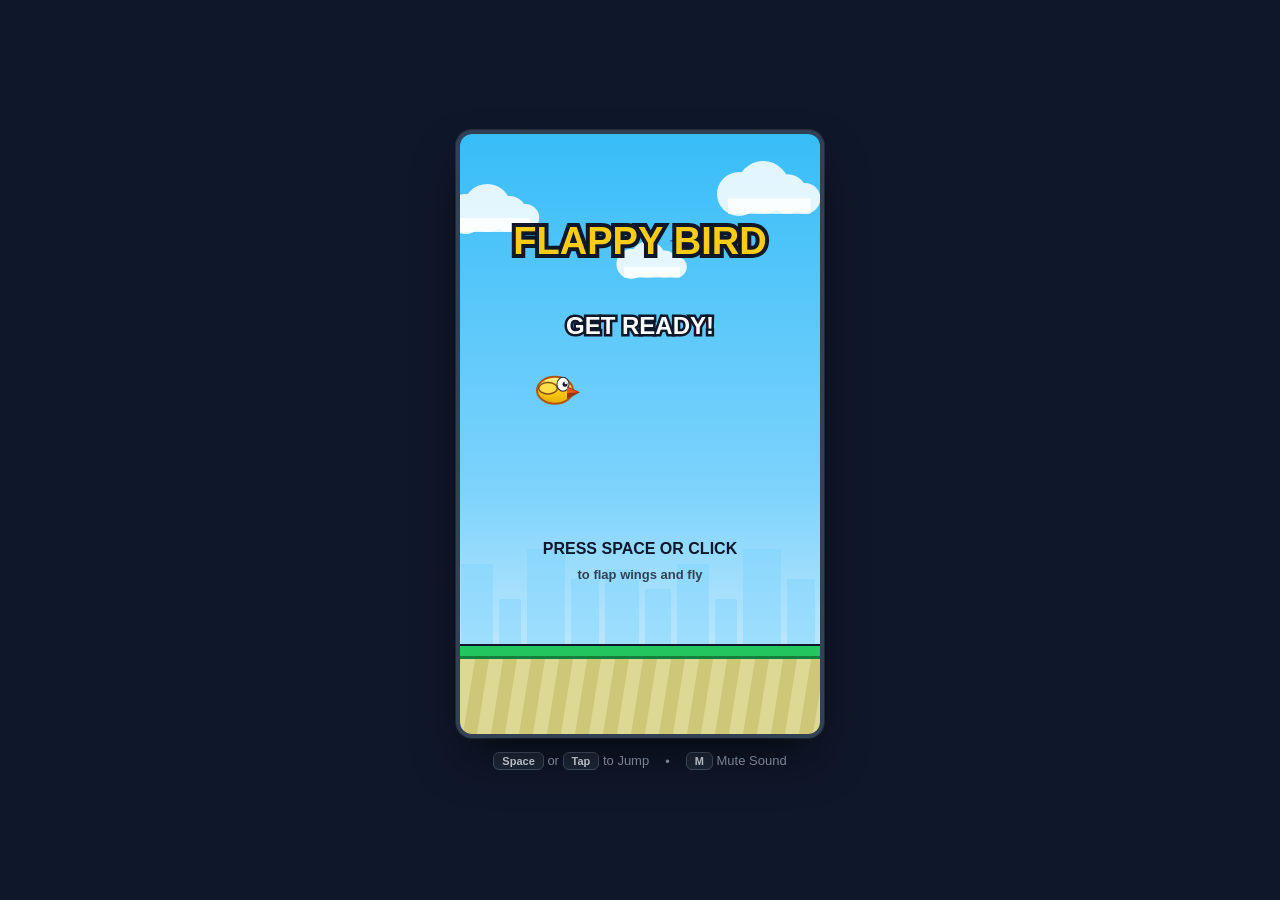
<file: public/flappy-bird.html>
<!DOCTYPE html>
<html lang="en">
<head>
  <meta charset="UTF-8">
  <meta name="viewport" content="width=device-width, initial-scale=1.0, maximum-scale=1.0, user-scalable=no">
  <title>Flappy Bird - Retro Arcade</title>
  <style>
    * {
      box-sizing: border-box;
      margin: 0;
      padding: 0;
      user-select: none;
      -webkit-user-select: none;
      -webkit-tap-highlight-color: transparent;
    }
    body {
      background-color: #0f172a;
      color: #f8fafc;
      font-family: -apple-system, BlinkMacSystemFont, "Segoe UI", Roboto, "Helvetica Neue", Arial, sans-serif;
      min-height: 100vh;
      display: flex;
      flex-direction: column;
      align-items: center;
      justify-content: center;
      overflow: hidden;
      padding: 16px;
    }
    .arcade-wrapper {
      position: relative;
      display: flex;
      flex-direction: column;
      align-items: center;
    }
    .canvas-container {
      position: relative;
      background: #020617;
      border: 4px solid #334155;
      border-radius: 16px;
      overflow: hidden;
      box-shadow: 0 25px 50px -12px rgba(0, 0, 0, 0.6), 0 0 0 1px rgba(255, 255, 255, 0.1);
    }
    canvas {
      display: block;
      cursor: pointer;
      touch-action: none;
      width: 360px;
      height: 600px;
      max-width: 95vw;
      max-height: 80vh;
      object-fit: contain;
    }
    .instructions {
      margin-top: 14px;
      font-size: 13px;
      color: #94a3b8;
      text-align: center;
      display: flex;
      gap: 16px;
      align-items: center;
    }
    .key-badge {
      display: inline-block;
      background: #1e293b;
      border: 1px solid #475569;
      border-radius: 6px;
      padding: 2px 8px;
      font-size: 11px;
      color: #e2e8f0;
      font-weight: 600;
    }
  </style>
</head>
<body>
  <div class="arcade-wrapper">
    <div class="canvas-container">
      <canvas id="flappyCanvas" width="360" height="600" aria-label="Flappy Bird Arcade"></canvas>
    </div>
    <div class="instructions">
      <span><span class="key-badge">Space</span> or <span class="key-badge">Tap</span> to Jump</span>
      <span>•</span>
      <span><span class="key-badge">M</span> Mute Sound</span>
    </div>
  </div>

  <script>
    (function() {
      // Audio Synthesizer using Web Audio API
      class RetroAudio {
        constructor() {
          this.ctx = null;
          this.isMuted = false;
        }
        init() {
          if (!this.ctx) {
            const AudioCtx = window.AudioContext || window.webkitAudioContext;
            if (AudioCtx) this.ctx = new AudioCtx();
          }
          if (this.ctx && this.ctx.state === 'suspended') {
            this.ctx.resume();
          }
        }
        playJump() {
          if (this.isMuted) return;
          this.init();
          if (!this.ctx) return;
          try {
            const osc = this.ctx.createOscillator();
            const gain = this.ctx.createGain();
            const now = this.ctx.currentTime;
            osc.type = 'triangle';
            osc.frequency.setValueAtTime(420, now);
            osc.frequency.exponentialRampToValueAtTime(840, now + 0.12);
            gain.gain.setValueAtTime(0.3, now);
            gain.gain.exponentialRampToValueAtTime(0.01, now + 0.12);
            osc.connect(gain);
            gain.connect(this.ctx.destination);
            osc.start(now);
            osc.stop(now + 0.13);
          } catch(e) {}
        }
        playScore() {
          if (this.isMuted) return;
          this.init();
          if (!this.ctx) return;
          try {
            const now = this.ctx.currentTime;
            const osc1 = this.ctx.createOscillator();
            const gain1 = this.ctx.createGain();
            osc1.type = 'sine';
            osc1.frequency.setValueAtTime(987.77, now);
            gain1.gain.setValueAtTime(0.25, now);
            gain1.gain.exponentialRampToValueAtTime(0.01, now + 0.1);
            osc1.connect(gain1);
            gain1.connect(this.ctx.destination);
            osc1.start(now);
            osc1.stop(now + 0.11);

            const osc2 = this.ctx.createOscillator();
            const gain2 = this.ctx.createGain();
            osc2.type = 'sine';
            osc2.frequency.setValueAtTime(1318.51, now + 0.08);
            gain2.gain.setValueAtTime(0.25, now + 0.08);
            gain2.gain.exponentialRampToValueAtTime(0.01, now + 0.28);
            osc2.connect(gain2);
            gain2.connect(this.ctx.destination);
            osc2.start(now + 0.08);
            osc2.stop(now + 0.29);
          } catch(e) {}
        }
        playHit() {
          if (this.isMuted) return;
          this.init();
          if (!this.ctx) return;
          try {
            const now = this.ctx.currentTime;
            const osc = this.ctx.createOscillator();
            const gain = this.ctx.createGain();
            osc.type = 'sawtooth';
            osc.frequency.setValueAtTime(220, now);
            osc.frequency.exponentialRampToValueAtTime(40, now + 0.15);
            gain.gain.setValueAtTime(0.4, now);
            gain.gain.exponentialRampToValueAtTime(0.01, now + 0.15);
            osc.connect(gain);
            gain.connect(this.ctx.destination);
            osc.start(now);
            osc.stop(now + 0.16);
          } catch(e) {}
        }
        playDie() {
          if (this.isMuted) return;
          this.init();
          if (!this.ctx) return;
          try {
            const now = this.ctx.currentTime;
            const osc = this.ctx.createOscillator();
            const gain = this.ctx.createGain();
            osc.type = 'triangle';
            osc.frequency.setValueAtTime(400, now);
            osc.frequency.exponentialRampToValueAtTime(90, now + 0.35);
            gain.gain.setValueAtTime(0.35, now);
            gain.gain.exponentialRampToValueAtTime(0.01, now + 0.35);
            osc.connect(gain);
            gain.connect(this.ctx.destination);
            osc.start(now);
            osc.stop(now + 0.36);
          } catch(e) {}
        }
        playFanfare() {
          if (this.isMuted) return;
          this.init();
          if (!this.ctx) return;
          try {
            const notes = [523.25, 659.25, 783.99, 1046.5];
            const now = this.ctx.currentTime;
            notes.forEach((freq, idx) => {
              const osc = this.ctx.createOscillator();
              const gain = this.ctx.createGain();
              const start = now + idx * 0.08;
              osc.type = 'triangle';
              osc.frequency.setValueAtTime(freq, start);
              gain.gain.setValueAtTime(0.25, start);
              gain.gain.exponentialRampToValueAtTime(0.01, start + 0.18);
              osc.connect(gain);
              gain.connect(this.ctx.destination);
              osc.start(start);
              osc.stop(start + 0.2);
            });
          } catch(e) {}
        }
      }

      const audio = new RetroAudio();

      const canvas = document.getElementById('flappyCanvas');
      const ctx = canvas.getContext('2d', { alpha: false });

      const dpr = Math.min(window.devicePixelRatio || 1, 2);
      canvas.width = 360 * dpr;
      canvas.height = 600 * dpr;
      ctx.scale(dpr, dpr);

      let savedBest = 0;
      try {
        savedBest = parseInt(localStorage.getItem('flappy_best_score') || '0', 10) || 0;
      } catch(e) {}

      const state = {
        gameState: 'START',
        score: 0,
        highScore: savedBest,
        isNewHighScore: false,
        screenShake: 0,
        flashAlpha: 0,
        tick: 0,

        width: 360,
        height: 600,
        groundHeight: 90,

        bird: {
          x: 95,
          y: 280,
          radius: 14,
          vy: 0,
          angle: 0,
          targetAngle: 0,
          wingTimer: 0,
          wingFrame: 1
        },

        gravity: 0.36,
        jumpImpulse: -7.0,
        maxFallSpeed: 9.0,
        pipeSpeed: 2.5,
        pipeGap: 135,
        pipeSpacing: 210,

        pipes: [],
        particles: [],
        clouds: [
          { x: 30, y: 80, speed: 0.4, scale: 1.0 },
          { x: 190, y: 130, speed: 0.3, scale: 0.75 },
          { x: 310, y: 60, speed: 0.5, scale: 1.1 }
        ],
        groundOffset: 0,
        cityOffset: 0,

        restartBtn: { x: 95, y: 395, width: 170, height: 48 }
      };

      function spawnFeathers(x, y) {
        for (let i = 0; i < 4; i++) {
          state.particles.push({
            x: x - 10,
            y: y + (Math.random() * 8 - 4),
            vx: -(Math.random() * 1.5 + 0.5),
            vy: Math.random() * 1.5 - 0.75,
            size: Math.random() * 4 + 3,
            color: '#fef08a',
            alpha: 0.9,
            life: 0,
            maxLife: 24,
            type: 'feather'
          });
        }
      }

      function spawnStars(x, y) {
        const colors = ['#fde047', '#facc15', '#ffffff', '#fb923c'];
        for (let i = 0; i < 12; i++) {
          const angle = (Math.PI * 2 * i) / 12 + Math.random() * 0.2;
          const speed = Math.random() * 2.5 + 1.2;
          state.particles.push({
            x: x,
            y: y,
            vx: Math.cos(angle) * speed,
            vy: Math.sin(angle) * speed,
            size: Math.random() * 4 + 2,
            color: colors[i % colors.length],
            alpha: 1,
            life: 0,
            maxLife: 30,
            type: 'star'
          });
        }
      }

      function jump() {
        if (state.gameState === 'START') {
          state.gameState = 'PLAYING';
          state.bird.vy = state.jumpImpulse;
          state.bird.targetAngle = -0.45;
          audio.playJump();
          spawnFeathers(state.bird.x, state.bird.y);
          return;
        }
        if (state.gameState === 'PLAYING') {
          state.bird.vy = state.jumpImpulse;
          state.bird.targetAngle = -0.45;
          audio.playJump();
          spawnFeathers(state.bird.x, state.bird.y);
          return;
        }
      }

      function restart() {
        state.gameState = 'START';
        state.score = 0;
        state.isNewHighScore = false;
        state.screenShake = 0;
        state.flashAlpha = 0;
        state.bird.x = 95;
        state.bird.y = state.height * 0.44;
        state.bird.vy = 0;
        state.bird.angle = 0;
        state.bird.targetAngle = 0;
        state.bird.wingTimer = 0;
        state.bird.wingFrame = 1;
        state.pipes = [];
        state.particles = [];
      }

      function gameOver(hitPipe) {
        if (state.gameState === 'GAME_OVER') return;
        state.gameState = 'GAME_OVER';
        state.screenShake = 12;
        state.flashAlpha = 0.65;

        if (hitPipe) {
          audio.playHit();
          state.bird.vy = 4;
        } else {
          audio.playDie();
        }

        if (state.score > state.highScore) {
          state.isNewHighScore = true;
          state.highScore = state.score;
          try {
            localStorage.setItem('flappy_best_score', String(state.score));
          } catch(e) {}
          setTimeout(() => audio.playFanfare(), 350);
        }
      }

      function update() {
        state.tick++;
        const groundY = state.height - state.groundHeight;

        if (state.screenShake > 0) {
          state.screenShake *= 0.85;
          if (state.screenShake < 0.2) state.screenShake = 0;
        }
        if (state.flashAlpha > 0) {
          state.flashAlpha -= 0.04;
          if (state.flashAlpha < 0) state.flashAlpha = 0;
        }

        state.groundOffset = (state.groundOffset + (state.gameState === 'GAME_OVER' ? 0 : state.pipeSpeed)) % 24;
        state.cityOffset = (state.cityOffset + (state.gameState === 'GAME_OVER' ? 0 : state.pipeSpeed * 0.2)) % 360;

        state.clouds.forEach(c => {
          if (state.gameState !== 'GAME_OVER') {
            c.x -= c.speed;
            if (c.x < -100) c.x = state.width + 50;
          }
        });

        if (state.gameState === 'START') {
          state.bird.y = state.height * 0.44 + Math.sin(state.tick * 0.08) * 8;
          state.bird.angle = 0;
          state.bird.wingTimer++;
          if (state.bird.wingTimer % 6 === 0) {
            state.bird.wingFrame = (state.bird.wingFrame + 1) % 3;
          }
        } else if (state.gameState === 'PLAYING') {
          state.bird.wingTimer++;
          if (state.bird.wingTimer % 6 === 0) {
            state.bird.wingFrame = (state.bird.wingFrame + 1) % 3;
          }

          state.bird.vy += state.gravity;
          if (state.bird.vy > state.maxFallSpeed) state.bird.vy = state.maxFallSpeed;
          state.bird.y += state.bird.vy;

          if (state.bird.vy < 0) {
            state.bird.targetAngle = -0.45;
          } else {
            state.bird.targetAngle = Math.min(Math.PI / 2, state.bird.targetAngle + 0.05);
          }
          state.bird.angle += (state.bird.targetAngle - state.bird.angle) * 0.22;

          if (state.bird.y - state.bird.radius <= 0) {
            state.bird.y = state.bird.radius;
            state.bird.vy = 0;
            gameOver(true);
          }
          if (state.bird.y + state.bird.radius >= groundY) {
            state.bird.y = groundY - state.bird.radius;
            gameOver(false);
          }

          const lastPipe = state.pipes[state.pipes.length - 1];
          if (!lastPipe || state.width - lastPipe.x >= state.pipeSpacing) {
            const minH = 55;
            const avail = groundY - state.pipeGap - minH * 2;
            const topH = minH + Math.floor(Math.random() * avail);
            const bottomH = groundY - topH - state.pipeGap;
            state.pipes.push({
              x: state.width + 10,
              topHeight: topH,
              bottomHeight: bottomH,
              passed: false,
              width: 62
            });
          }

          for (let i = state.pipes.length - 1; i >= 0; i--) {
            const pipe = state.pipes[i];
            pipe.x -= state.pipeSpeed;

            if (!pipe.passed && state.bird.x > pipe.x + pipe.width) {
              pipe.passed = true;
              state.score++;
              audio.playScore();
              spawnStars(state.bird.x + 10, state.bird.y);
            }

            const birdBox = {
              left: state.bird.x - state.bird.radius + 3,
              right: state.bird.x + state.bird.radius - 3,
              top: state.bird.y - state.bird.radius + 3,
              bottom: state.bird.y + state.bird.radius - 3
            };

            const topBox = { left: pipe.x, right: pipe.x + pipe.width, top: 0, bottom: pipe.topHeight };
            const bottomBox = { left: pipe.x, right: pipe.x + pipe.width, top: groundY - pipe.bottomHeight, bottom: groundY };

            if (
              (birdBox.right > topBox.left && birdBox.left < topBox.right && birdBox.top < topBox.bottom) ||
              (birdBox.right > bottomBox.left && birdBox.left < bottomBox.right && birdBox.bottom > bottomBox.top)
            ) {
              gameOver(true);
            }

            if (pipe.x + pipe.width < -30) {
              state.pipes.splice(i, 1);
            }
          }
        } else if (state.gameState === 'GAME_OVER') {
          if (state.bird.y + state.bird.radius < groundY) {
            state.bird.vy += state.gravity * 1.2;
            state.bird.y += state.bird.vy;
            state.bird.targetAngle = Math.PI / 2;
            state.bird.angle += (state.bird.targetAngle - state.bird.angle) * 0.25;
            if (state.bird.y + state.bird.radius >= groundY) {
              state.bird.y = groundY - state.bird.radius;
              state.bird.vy = 0;
              audio.playDie();
            }
          }
        }

        for (let i = state.particles.length - 1; i >= 0; i--) {
          const p = state.particles[i];
          p.life++;
          p.x += p.vx;
          p.y += p.vy;
          p.alpha = 1 - p.life / p.maxLife;
          if (p.life >= p.maxLife) state.particles.splice(i, 1);
        }
      }

      function draw() {
        ctx.save();
        const groundY = state.height - state.groundHeight;

        if (state.screenShake > 0) {
          ctx.translate((Math.random() - 0.5) * state.screenShake, (Math.random() - 0.5) * state.screenShake);
        }

        // Sky
        const skyGrad = ctx.createLinearGradient(0, 0, 0, groundY);
        skyGrad.addColorStop(0, '#38bdf8');
        skyGrad.addColorStop(0.7, '#7dd3fc');
        skyGrad.addColorStop(1, '#bae6fd');
        ctx.fillStyle = skyGrad;
        ctx.fillRect(0, 0, state.width, groundY);

        // Clouds
        state.clouds.forEach(c => {
          ctx.save();
          ctx.translate(c.x, c.y);
          ctx.scale(c.scale, c.scale);
          ctx.fillStyle = 'rgba(255, 255, 255, 0.85)';
          ctx.beginPath();
          ctx.arc(0, 0, 20, 0, Math.PI * 2);
          ctx.arc(22, -6, 24, 0, Math.PI * 2);
          ctx.arc(44, 0, 18, 0, Math.PI * 2);
          ctx.arc(60, 4, 14, 0, Math.PI * 2);
          ctx.fill();
          ctx.fillRect(-10, 4, 75, 14);
          ctx.restore();
        });

        // City skyline
        ctx.fillStyle = 'rgba(125, 211, 252, 0.45)';
        const bldgs = [
          {w: 26, h: 55}, {w: 32, h: 80}, {w: 22, h: 45},
          {w: 38, h: 95}, {w: 28, h: 65}, {w: 34, h: 75}
        ];
        let curX = -state.cityOffset;
        while (curX < state.width + 100) {
          for (let b of bldgs) {
            ctx.fillRect(curX, groundY - b.h, b.w, b.h);
            curX += b.w + 6;
            if (curX >= state.width + 100) break;
          }
        }

        // Pipes
        state.pipes.forEach(pipe => {
          const capH = 24;
          const capO = 3;
          drawPipeShaft(pipe.x, 0, pipe.width, pipe.topHeight - capH);
          drawPipeCap(pipe.x - capO, pipe.topHeight - capH, pipe.width + capO * 2, capH);
          const botY = groundY - pipe.bottomHeight;
          drawPipeCap(pipe.x - capO, botY, pipe.width + capO * 2, capH);
          drawPipeShaft(pipe.x, botY + capH, pipe.width, pipe.bottomHeight - capH);
        });

        // Particles
        state.particles.forEach(p => {
          ctx.save();
          ctx.globalAlpha = Math.max(0, p.alpha);
          ctx.fillStyle = p.color;
          ctx.beginPath();
          ctx.arc(p.x, p.y, p.size, 0, Math.PI * 2);
          ctx.fill();
          ctx.restore();
        });

        // Bird
        drawBird(state.bird.x, state.bird.y, state.bird.angle, state.bird.wingFrame);

        // Ground
        ctx.fillStyle = '#22c55e';
        ctx.fillRect(0, groundY, state.width, 14);
        ctx.fillStyle = '#15803d';
        ctx.fillRect(0, groundY + 12, state.width, 3);
        ctx.fillStyle = '#ded895';
        ctx.fillRect(0, groundY + 15, state.width, state.groundHeight - 15);

        ctx.fillStyle = '#cfc778';
        const stripeW = 14;
        for (let x = -state.groundOffset - 30; x < state.width + 30; x += stripeW * 2) {
          ctx.beginPath();
          ctx.moveTo(x, groundY + 15);
          ctx.lineTo(x + stripeW, groundY + 15);
          ctx.lineTo(x + stripeW - 12, groundY + state.groundHeight);
          ctx.lineTo(x - 12, groundY + state.groundHeight);
          ctx.closePath();
          ctx.fill();
        }

        ctx.fillStyle = '#0f172a';
        ctx.fillRect(0, groundY, state.width, 2);

        // Flash
        if (state.flashAlpha > 0) {
          ctx.fillStyle = 'rgba(255, 255, 255, ' + state.flashAlpha + ')';
          ctx.fillRect(0, 0, state.width, state.height);
        }

        // HUD / Overlays
        if (state.gameState === 'PLAYING') {
          ctx.font = '900 48px sans-serif';
          ctx.textAlign = 'center';
          ctx.lineWidth = 7;
          ctx.strokeStyle = '#0f172a';
          ctx.strokeText(String(state.score), state.width / 2, 70);
          ctx.fillStyle = '#ffffff';
          ctx.fillText(String(state.score), state.width / 2, 70);
        } else if (state.gameState === 'START') {
          drawStartScreen();
        } else if (state.gameState === 'GAME_OVER') {
          drawGameOverScreen();
        }

        ctx.restore();
      }

      function drawPipeShaft(x, y, w, h) {
        if (h <= 0) return;
        ctx.fillStyle = '#1e3a12';
        ctx.fillRect(x, y, w, h);
        const grad = ctx.createLinearGradient(x, 0, x + w, 0);
        grad.addColorStop(0, '#558222');
        grad.addColorStop(0.2, '#8de538');
        grad.addColorStop(0.5, '#73bf2e');
        grad.addColorStop(0.85, '#558222');
        grad.addColorStop(1, '#3b5c16');
        ctx.fillStyle = grad;
        ctx.fillRect(x + 2, y, w - 4, h);
        ctx.fillStyle = 'rgba(255, 255, 255, 0.35)';
        ctx.fillRect(x + 8, y, 5, h);
        ctx.fillStyle = 'rgba(0, 0, 0, 0.2)';
        ctx.fillRect(x + w - 10, y, 7, h);
      }

      function drawPipeCap(x, y, w, h) {
        ctx.fillStyle = '#1e3a12';
        ctx.fillRect(x, y, w, h);
        const grad = ctx.createLinearGradient(x, 0, x + w, 0);
        grad.addColorStop(0, '#558222');
        grad.addColorStop(0.2, '#9de659');
        grad.addColorStop(0.5, '#73bf2e');
        grad.addColorStop(0.85, '#558222');
        grad.addColorStop(1, '#2c4611');
        ctx.fillStyle = grad;
        ctx.fillRect(x + 2, y + 2, w - 4, h - 4);
        ctx.fillStyle = 'rgba(255, 255, 255, 0.4)';
        ctx.fillRect(x + 9, y + 2, 6, h - 4);
      }

      function drawBird(x, y, angle, wingFrame) {
        ctx.save();
        ctx.translate(x, y);
        ctx.rotate(angle);

        ctx.fillStyle = '#b45309';
        ctx.beginPath();
        ctx.ellipse(0, 0, 19, 14.5, 0, 0, Math.PI * 2);
        ctx.fill();

        const grad = ctx.createLinearGradient(0, -12, 0, 12);
        grad.addColorStop(0, '#fef08a');
        grad.addColorStop(0.5, '#facc15');
        grad.addColorStop(1, '#eab308');
        ctx.fillStyle = grad;
        ctx.beginPath();
        ctx.ellipse(0, 0, 17, 12.5, 0, 0, Math.PI * 2);
        ctx.fill();

        ctx.save();
        let wingY = wingFrame === 0 ? 3 : (wingFrame === 2 ? -4 : 0);
        ctx.translate(-7, 2 + wingY);
        ctx.fillStyle = '#854d0e';
        ctx.beginPath();
        ctx.ellipse(0, 0, 10, 6.5, 0, 0, Math.PI * 2);
        ctx.fill();
        ctx.fillStyle = '#fde047';
        ctx.beginPath();
        ctx.ellipse(0, 0, 8.5, 5, 0, 0, Math.PI * 2);
        ctx.fill();
        ctx.restore();

        ctx.save();
        ctx.translate(8, -6);
        ctx.fillStyle = '#1e293b';
        ctx.beginPath();
        ctx.ellipse(0, 0, 6.5, 7.5, 0, 0, Math.PI * 2);
        ctx.fill();
        ctx.fillStyle = '#ffffff';
        ctx.beginPath();
        ctx.ellipse(0, 0, 5.5, 6.5, 0, 0, Math.PI * 2);
        ctx.fill();
        ctx.fillStyle = '#0f172a';
        ctx.beginPath();
        ctx.arc(2, 0, 2.5, 0, Math.PI * 2);
        ctx.fill();
        ctx.fillStyle = '#ffffff';
        ctx.beginPath();
        ctx.arc(2.8, -1.2, 1.2, 0, Math.PI * 2);
        ctx.fill();
        ctx.restore();

        ctx.save();
        ctx.translate(12, 2);
        ctx.fillStyle = '#9a3412';
        ctx.beginPath();
        ctx.moveTo(0, -6);
        ctx.lineTo(13, 0);
        ctx.lineTo(0, 7);
        ctx.closePath();
        ctx.fill();
        ctx.fillStyle = '#ea580c';
        ctx.beginPath();
        ctx.moveTo(0, -5);
        ctx.lineTo(11, 0);
        ctx.lineTo(0, 1);
        ctx.closePath();
        ctx.fill();
        ctx.restore();

        ctx.restore();
      }

      function drawStartScreen() {
        const titleY = 120 + Math.sin(state.tick * 0.05) * 5;
        ctx.textAlign = 'center';
        ctx.font = '900 38px sans-serif';
        ctx.lineWidth = 8;
        ctx.strokeStyle = '#0f172a';
        ctx.strokeText('FLAPPY BIRD', state.width / 2, titleY);
        ctx.fillStyle = '#facc15';
        ctx.fillText('FLAPPY BIRD', state.width / 2, titleY);

        ctx.font = '800 24px sans-serif';
        ctx.lineWidth = 5;
        ctx.strokeStyle = '#0f172a';
        ctx.strokeText('GET READY!', state.width / 2, 200);
        ctx.fillStyle = '#ffffff';
        ctx.fillText('GET READY!', state.width / 2, 200);

        ctx.font = '700 16px sans-serif';
        ctx.fillStyle = '#0f172a';
        ctx.fillText('PRESS SPACE OR CLICK', state.width / 2, 420);
        ctx.font = '600 13px sans-serif';
        ctx.fillStyle = '#334155';
        ctx.fillText('to flap wings and fly', state.width / 2, 445);

        if (state.highScore > 0) {
          ctx.font = '700 13px sans-serif';
          ctx.fillStyle = '#1e293b';
          ctx.fillText('BEST SCORE: ' + state.highScore, state.width / 2, 485);
        }
      }

      function drawGameOverScreen() {
        ctx.textAlign = 'center';
        ctx.font = '900 36px sans-serif';
        ctx.lineWidth = 7;
        ctx.strokeStyle = '#0f172a';
        ctx.strokeText('GAME OVER', state.width / 2, 125);
        ctx.fillStyle = '#ef4444';
        ctx.fillText('GAME OVER', state.width / 2, 125);

        const cardX = 45;
        const cardY = 175;
        const cardW = 270;
        const cardH = 175;

        ctx.fillStyle = '#0f172a';
        roundRect(cardX - 3, cardY - 3, cardW + 6, cardH + 6, 16);
        ctx.fill();
        ctx.fillStyle = '#fdfbf7';
        roundRect(cardX, cardY, cardW, cardH, 14);
        ctx.fill();

        ctx.textAlign = 'right';
        ctx.font = '700 12px sans-serif';
        ctx.fillStyle = '#b45309';
        ctx.fillText('SCORE', cardX + cardW - 20, cardY + 30);
        ctx.font = '900 28px sans-serif';
        ctx.fillStyle = '#0f172a';
        ctx.fillText(String(state.score), cardX + cardW - 20, cardY + 62);

        ctx.font = '700 12px sans-serif';
        ctx.fillStyle = '#b45309';
        ctx.fillText('BEST', cardX + cardW - 20, cardY + 98);
        ctx.font = '900 28px sans-serif';
        ctx.fillStyle = '#0f172a';
        ctx.fillText(String(state.highScore), cardX + cardW - 20, cardY + 130);

        const btn = state.restartBtn;
        ctx.fillStyle = '#0f172a';
        roundRect(btn.x, btn.y + 4, btn.width, btn.height, 14);
        ctx.fill();
        ctx.fillStyle = '#f97316';
        roundRect(btn.x, btn.y, btn.width, btn.height, 14);
        ctx.fill();

        ctx.font = '800 18px sans-serif';
        ctx.textAlign = 'center';
        ctx.textBaseline = 'middle';
        ctx.fillStyle = '#ffffff';
        ctx.fillText('RESTART', btn.x + btn.width / 2, btn.y + btn.height / 2);

        ctx.font = '600 12px sans-serif';
        ctx.fillStyle = '#0f172a';
        ctx.fillText('Press SPACE or TAP to play', state.width / 2, btn.y + btn.height + 22);
      }

      function roundRect(x, y, w, h, r) {
        ctx.beginPath();
        ctx.moveTo(x + r, y);
        ctx.arcTo(x + w, y, x + w, y + h, r);
        ctx.arcTo(x + w, y + h, x, y + h, r);
        ctx.arcTo(x, y + h, x, y, r);
        ctx.arcTo(x, y, x + w, y, r);
        ctx.closePath();
      }

      function handleAction(e) {
        if (e) e.preventDefault();
        if (state.gameState === 'GAME_OVER') {
          restart();
        } else {
          jump();
        }
      }

      canvas.addEventListener('mousedown', handleAction);
      canvas.addEventListener('touchstart', handleAction, { passive: false });

      window.addEventListener('keydown', function(e) {
        if (e.code === 'Space' || e.code === 'ArrowUp' || e.key === ' ') {
          e.preventDefault();
          handleAction();
        } else if (e.code === 'KeyM') {
          audio.isMuted = !audio.isMuted;
        }
      });

      function loop() {
        update();
        draw();
        requestAnimationFrame(loop);
      }
      requestAnimationFrame(loop);
    })();
  </script>
</body>
</html>
</file>
